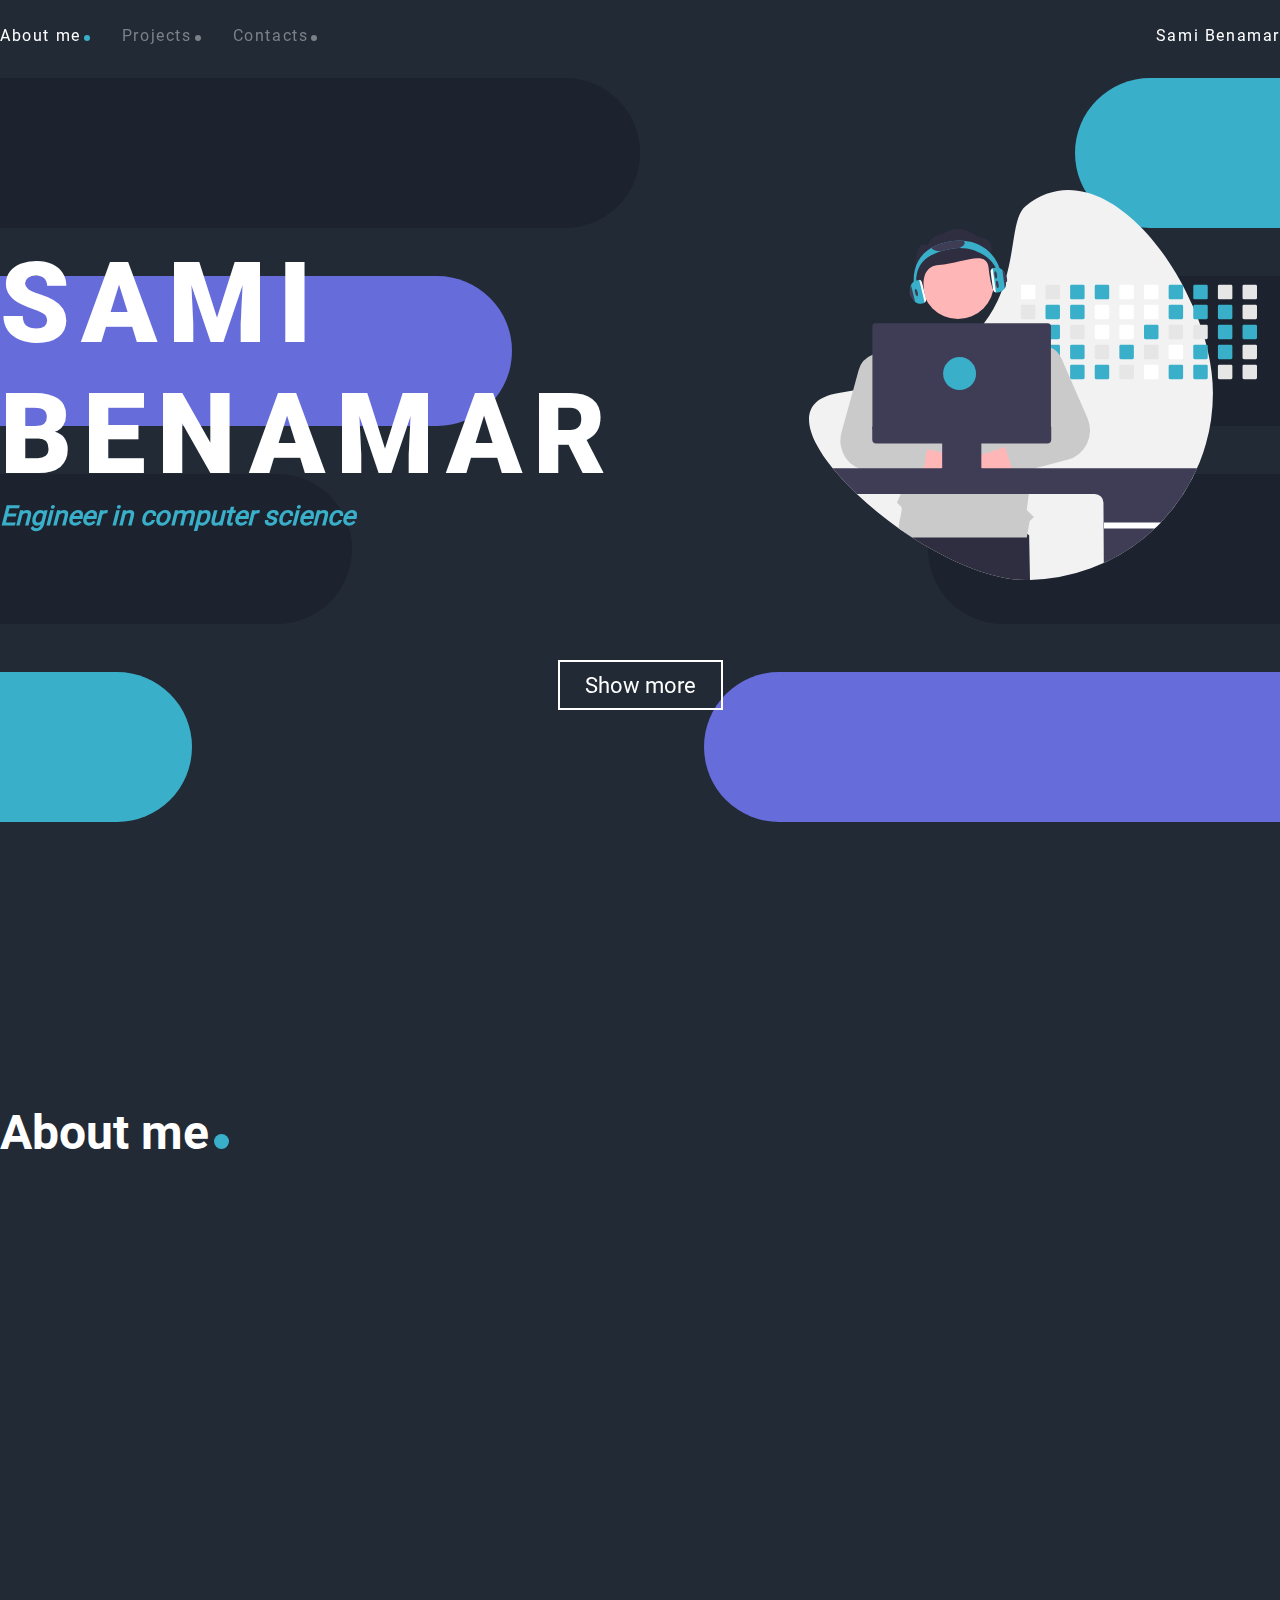
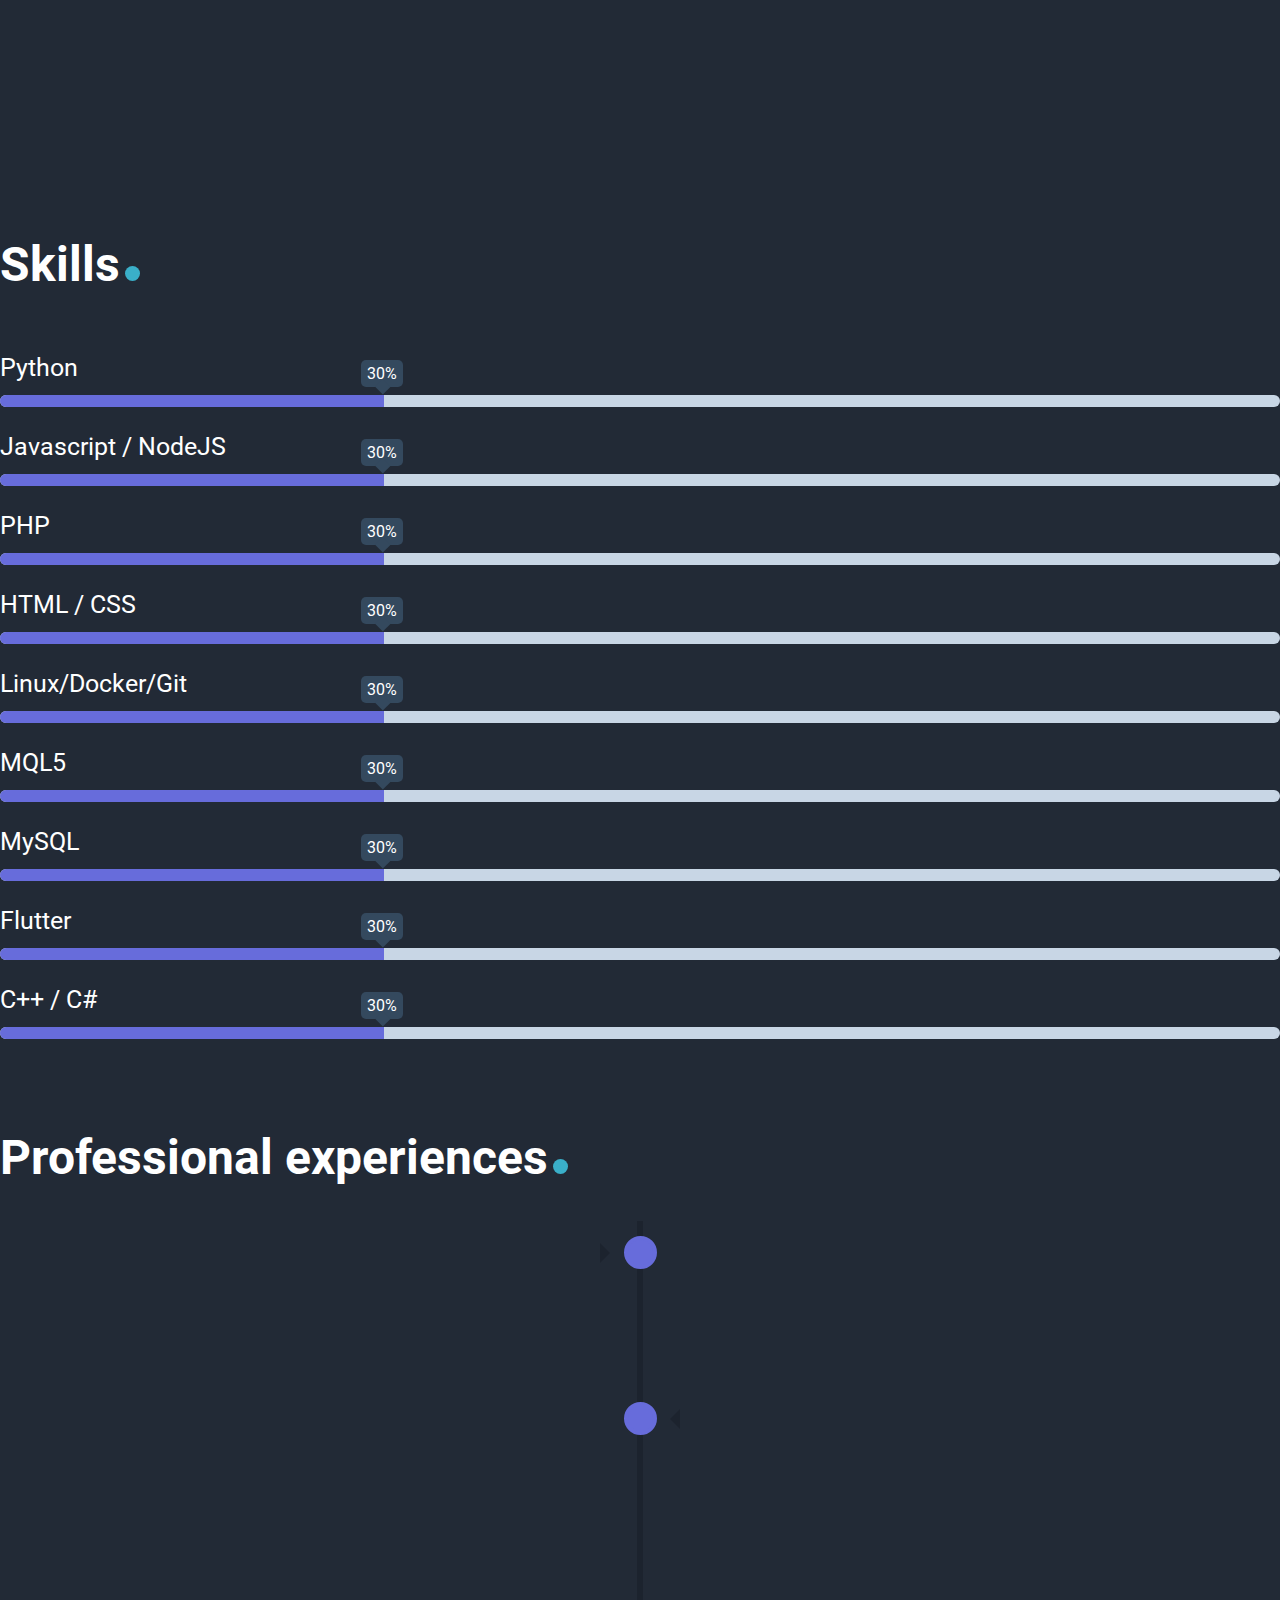
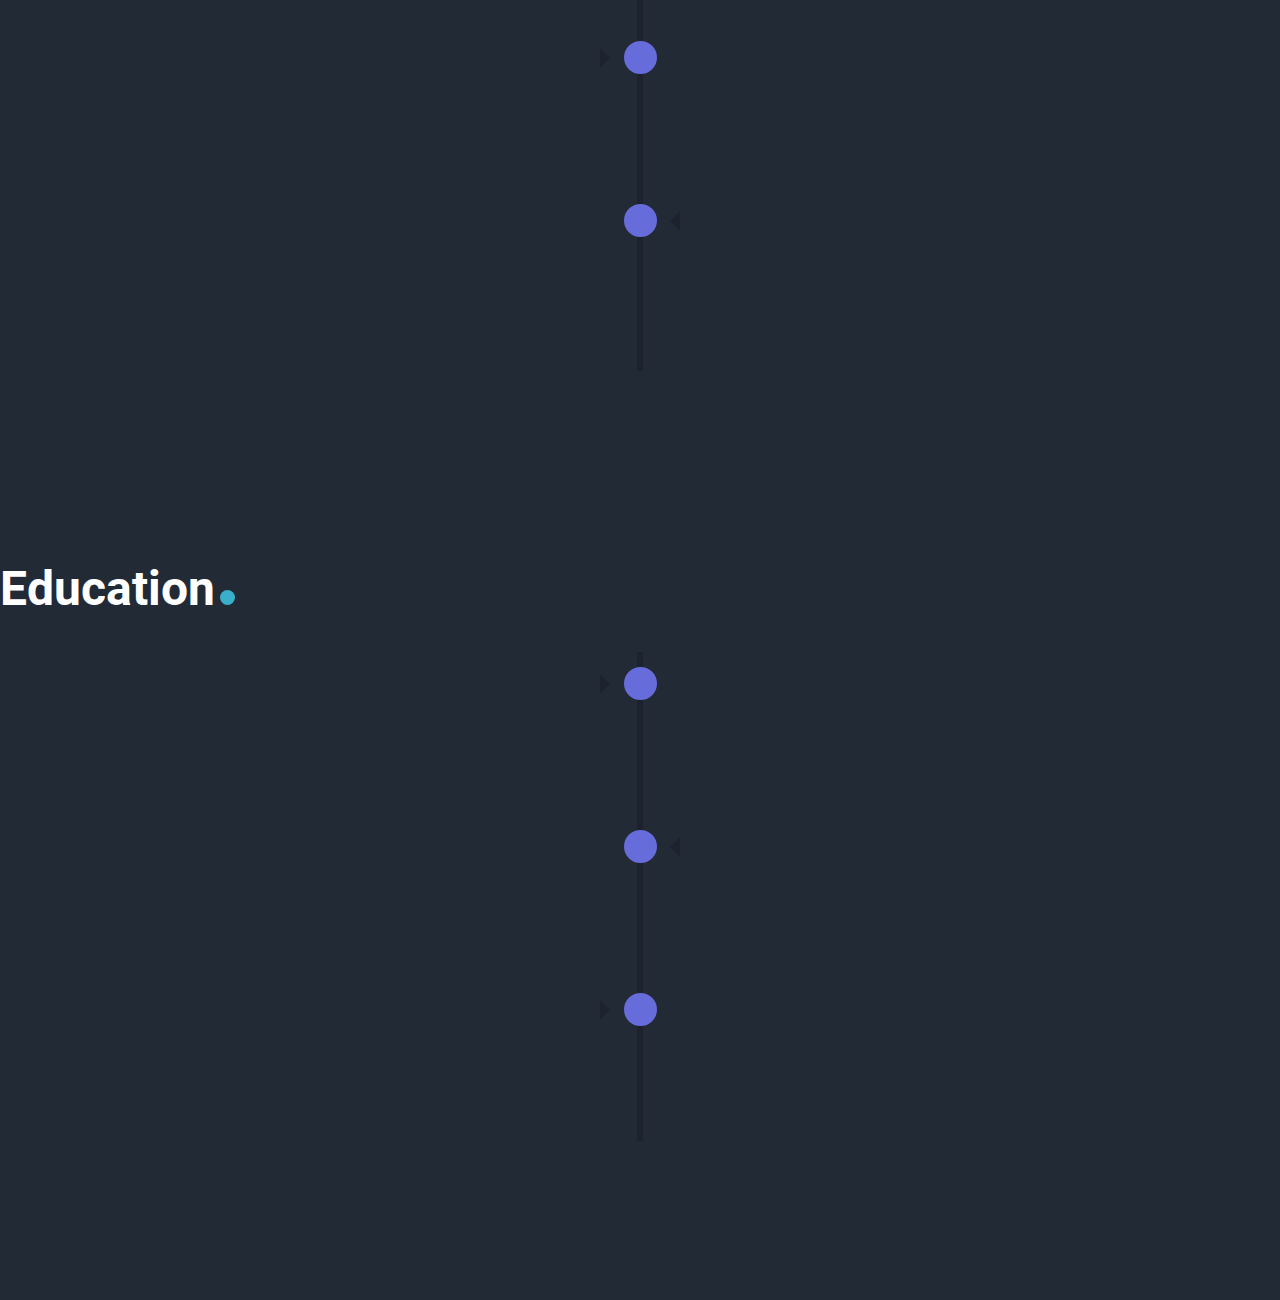
<file: index.html>
<!DOCTYPE html>
<html lang="fr">
  <head>
    <!-- Required meta tags -->
    <meta charset="utf-8">
    <meta name="viewport" content="width=device-width, initial-scale=1, shrink-to-fit=no">
    <meta name="description" content="Sami Benamar | Portfolio">
    <link rel="icon" href="/img/icon3.png" type="image/png">
    <title>Sami Benamar | Portfolio</title>
    <meta name="twitter:card" content="summary"/>
    <meta name="twitter:site" content="Sami Benamar"/>
    <meta name="twitter:creator" content="Sami Benamar"/>
    <meta property="og:title" content="Sami Benamar | Portfolio" />
    <meta property="og:description" content="Here is my portfolio where you can discover me and my projects"/>
    <meta property="og:type" content="website" />
    <meta property="og:url" content="https://samibenamar.github.io/portfolio" />
    <meta property="og:site_name" content="Sami Benamar | Portfolio" />
    <meta property="og:image" content="">

    <link rel="stylesheet" href="https://unpkg.com/aos@next/dist/aos.css" />
    <link rel="stylesheet" href="css/style.css">
    <link rel="stylesheet" href="https://use.fontawesome.com/releases/v5.15.4/css/all.css" integrity="sha384-DyZ88mC6Up2uqS4h/KRgHuoeGwBcD4Ng9SiP4dIRy0EXTlnuz47vAwmeGwVChigm" crossorigin="anonymous">
    <script src="https://unpkg.com/aos@next/dist/aos.js"></script>
    <script src="js/index.js" defer></script>

    <link rel='stylesheet' href='css/home.css'>
    <script src='js/home.js' defer></script>
  </head>
  <body>
    <header id="header">
      <nav class="navbar">
        <ul>
          <li class='nav-item'><a class='nav-link active' href='/portfolio' aria-label='Aboutme'>About me</a></li>
          <li class='nav-item'><a class='nav-link' href='projects' aria-label='Projects'>Projects</a></li>
          <li class='nav-item'><a class='nav-link' href='contacts' aria-label='Contacts'>Contacts</a></li>
        </ul>
        <div class="nav-right">
          Sami Benamar
        </div>
      </nav>
    </header>

    <main>
      <section class="sec-home">
        <div class="foreground-home">
          <div class="top-sec-home">
            <div data-aos="fade-right">
              <h1 class="title-home">Sami<br>Benamar</h1>
              <h3 class="subtitle-home">Engineer in computer science</h3>
            </div>
            <div class="image-home" data-aos="fade-left">
              <img src="img/home/developer_activity.svg" alt="Developper Activity" id="parallax" data-value="10">
            </div>
          </div>
          <div class="bottom-sec-home">
            <a class="btn-show" href="#aboutme" data-aos="zoom-in">Show more</a>
          </div>
        </div>
        <div class="background-home">
          <div class="background-home-part">
            <div class="circle" style="max-width: 100%;">
              <div class="circle-back bg-secondary"></div>
              <div class="circle-front bg-secondary"></div>
            </div>
            <div class="circle" style="max-width: 80%;">
              <div class="circle-back bg-thirdary"></div>
              <div class="circle-front bg-thirdary"></div>
            </div>
            <div class="circle" style="max-width: 55%;">
              <div class="circle-back bg-secondary"></div>
              <div class="circle-front bg-secondary"></div>
            </div>
            <div class="circle" style="max-width: 30%;">
              <div class="circle-back bg-fourdary"></div>
              <div class="circle-front bg-fourdary"></div>
            </div>
          </div>
          <div class="background-home-part-reverse">
            <div class="circle" style="max-width: 32%;">
              <div class="circle-front-reverse bg-fourdary"></div>
              <div class="circle-back bg-fourdary"></div>
            </div>
            <div class="circle" style="max-width: 42%;">
              <div class="circle-front-reverse bg-secondary"></div>
              <div class="circle-back bg-secondary"></div>
            </div>
            <div class="circle" style="max-width: 55%;">
              <div class="circle-front-reverse bg-secondary"></div>
              <div class="circle-back bg-secondary"></div>
            </div>
            <div class="circle" style="max-width: 90%;">
              <div class="circle-front-reverse bg-thirdary"></div>
              <div class="circle-back bg-thirdary"></div>
            </div>
          </div>
        </div>
      </section>
      <section class="sec-full container-skills" id="aboutme">
        <div class="div-title">
          <h2 class="title">About me</h2>
        </div>
        <div class="aboutme-container">
          <div class="aboutme-left" data-aos="fade-right">
            <p class="aboutme-p">
              My name is Sami Benamar, and I am currently in my final year at a computer engineering school. My academic and personal journey has fostered a deep interest in software development and engineering. I am keen to gain hands-on experience in various development phases and methodologies. Enthusiastic about innovative technology products, I am eager to contribute to solutions that push the boundaries of what is possible.
            </p>
            <!-- <a class="link-download" target="_blank" href=""><i class="fas fa-download"></i> Download CV</a> -->
          </div>
          <div class="aboutme-right" data-aos="fade-left">
            <img class="aboutme-img" src="img/home/profile.svg" alt="About me">
          </div>
        </div>
      </section>
      <section class="sec-full container-skills" id="skills">
        <div class="div-title">
          <h2 class="title">Skills</h2>
        </div>
        <div class="progress-container">
          <div class="progress">
            <div class="title-progress">
              <h3>Python</h3>
            </div>
            <div class="barline">
              <div class="countbar" data-percentNumber="95"></div>
            </div>
          </div>
          <div class="progress">
            <div class="title-progress">
              <h3>Javascript / NodeJS</h3>
            </div>
            <div class="barline">
              <div class="countbar" data-percentNumber="90"></div>
            </div>
          </div>
          
           <div class="progress">
              <div class="title-progress">
                <h3>PHP</h3>
              </div>
              <div class="barline">
                <div class="countbar" data-percentNumber="90"></div>
              </div>
            </div>
            <div class="progress">
              <div class="title-progress">
                <h3>HTML / CSS</h3>
              </div>
              <div class="barline">
                <div class="countbar" data-percentNumber="100"></div>
              </div>
            </div>
            <div class="progress">
              <div class="title-progress">
                <h3>Linux/Docker/Git</h3>
              </div>
              <div class="barline">
                <div class="countbar" data-percentNumber="90"></div>
              </div>
            </div>
            <div class="progress">
              <div class="title-progress">
                <h3>MQL5</h3>
              </div>
              <div class="barline">
                <div class="countbar" data-percentNumber="90"></div>
              </div>
            </div>
            <div class="progress">
              <div class="title-progress">
                <h3>MySQL</h3>
              </div>
              <div class="barline">
                <div class="countbar" data-percentNumber="95"></div>
              </div>
            </div>
            <div class="progress">
              <div class="title-progress">
                <h3>Flutter</h3>
              </div>
              <div class="barline">
                <div class="countbar" data-percentNumber="70"></div>
              </div>
            </div>
            <div class="progress">
              <div class="title-progress">
                <h3>C++ / C#</h3>
              </div>
              <div class="barline">
                <div class="countbar" data-percentNumber="65"></div>
              </div>
            </div>
        </div>
      </section>
      <section class="sec-full" id="works">
        <div class="container-timeline">
          <h2 class="title">Professional experiences</h2>
          <div class="timeline">
            <div class="container left">
              <div class="content" data-aos="fade-right">
                <h2 class="title-timeline">Born Digital</h2>
                <h3 class="subtitle-timeline">Apprenticeship in Malta from Jully 17, 2023 to October 20, 2023</h3>
                <p class="p-timeline">
                  •  Web development and IOS/Android mobile application
                </p>
              </div>
            </div>

            <div class="container right">
              <div class="content" data-aos="fade-left">
                <h2 class="title-timeline">B&S Robsim</h2>
                <h3 class="subtitle-timeline">Apprenticeship 2021-2024</h3>
                <p class="p-timeline">
                  •  Development of a mobile robot fleet management system in Python<br>
                  •  Creation of a 3d display to visualize the movement of robots in the factory in C++ with Unreal Engine<br>
                  •  Development of HMI in Python<br>
                  •  Development of a mobile application for industrial line monitoring with Flutter
                </p>
              </div>
            </div>

            <div class="container left">
              <div class="content" data-aos="fade-right">
                <h2 class="title-timeline">B&S Robsim</h2>
                <h3 class="subtitle-timeline">Internship scheduled from April 6, 2021 to July 30, 2021</h3>
                <p class="p-timeline">
                  •  Development of a Cobot robot capable of palletizing, handling and screwing. It is intended to help areas where the pace slows down.
                </p>
              </div>
            </div>

            <div class="container right">
              <div class="content" data-aos="fade-left">
                <h2 class="title-timeline">Creation of programs and websites</h2>
                <h3 class="subtitle-timeline">2016 - 2020</h3>
                <p class="p-timeline">
                  •  Development of various websites.<br>
                  •  Development of a stock management and invoicing software for Alsace Media Center.
                </p>
              </div>
            </div>
          </div>
        </div>
      </section>
      <section class="sec-full" id="education">
        <div class="container-timeline">
          <h2 class="title">Education</h2>
          <div class="timeline">
            <div class="container left">
              <div class="content" data-aos="fade-right">
                <h2 class="title-timeline">CESI School of Engineering Strasbourg</h2>
                <h3 class="subtitle-timeline">Apprenticeship 2021-2024</h3>
                <p class="p-timeline">
                  •  Engineering training in the field of computer science.<br>
                  •  Apprenticeship in the company B&S Robsim.
                </p>
              </div>
            </div>

            <div class="container right">
              <div class="content" data-aos="fade-left">
                <h2 class="title-timeline">CESI School of Engineering Strasbourg</h2>
                <h3 class="subtitle-timeline">Integrated preparation 2019-2021</h3>
                <p class="p-timeline">
                  •  Engineer training in the field of computer science.<br>
                  •  President of the Bureau Des Sports association.
                </p>
              </div>
            </div>

            <div class="container left">
              <div class="content" data-aos="fade-right">
                <h2 class="title-timeline">High School Heinrich-Nessel</h2>
                <h3 class="subtitle-timeline">2016-2019</h3>
                <p class="p-timeline">
                  •  Scientific baccalaureate, engineering science option mathematics speciality, European section English. Mention Bien.
                </p>
              </div>
            </div>
          </div>
        </div>
      </section>

    </main>

    <footer>

    </footer>
  </body>
</html>
</file>
<file: css/style.css>
:root {
  --primary-color: #222a36;
  --secondary-color: #1c232e;
  --thirdary-color: #676cdb;
  --fourdary-color: #3aafc9;
  --grey-color: #7c8188;
  --white-color: #FFF;
}

* {
  margin: 0;
  padding: 0;
  box-sizing: border-box;
}

body{
  min-height: 100vh;
  background-color: var(--primary-color);
}

header{
  height: 70px;
  position: fixed;
  width: 100%;
  z-index: 999;
}

.header-color{
  background-color: var(--secondary-color);
  transition: background-color 200ms linear;
}

.navbar{
  height: 100%;
  max-width: 1300px;
  margin: auto;
  display: flex;
  justify-content: space-between;
  align-items: center;
}

.navbar ul{
  list-style: none;
  display: flex;
}

.nav-item{
  list-style: none;
  margin-right: 2em;
}

.nav-link{
  font-family: "Roboto-Regular";
  text-decoration: none;
  color: var(--grey-color);
  letter-spacing: 0.1em;
  transition: 0.2s;
}

.nav-link.active{
  color: var(--white-color);
}

.nav-link::after{
  content: '';
  margin-left: 3px;
  display: inline-block;
  width: 6px;
  height: 6px;
  border-radius: 3px;
  background-color: var(--grey-color);
}

.nav-link.active::after{
  content: '';
  margin-left: 3px;
  display: inline-block;
  width: 6px;
  height: 6px;
  border-radius: 3px;
  background-color: var(--fourdary-color);
}

.nav-link:hover{
  color: var(--white-color);
}

.nav-right{
  font-family: "Roboto-Regular";
  letter-spacing: 0.1em;
  color: var(--white-color);
}

.title{
  color: var(--white-color);
  font-family: "Roboto-Bold";
  font-size: 3em;
  margin-bottom: 35px;
}

.title::after{
  content: '';
  display: inline-block;
  width: 15px;
  height: 15px;
  margin-left: 5px;
  border-radius: 50%;
  background-color: var(--fourdary-color);
}

@font-face {
  font-family: "Roboto-Bold";
  src: url("../fonts/Roboto-Bold.ttf") format("truetype");
}

@font-face {
  font-family: "Roboto-Regular";
  src: url("../fonts/Roboto-Regular.ttf") format("truetype");
}

@font-face {
  font-family: "Roboto-Black";
  src: url("../fonts/Roboto-Black.ttf") format("truetype");
}


@media only screen and (max-width : 1200px) {
  .navbar{
    padding-left: 25px;
    padding-right: 25px;
  }
}

@media only screen and (max-width : 970px) {
  .nav-right{
    display: none;
  }

  .navbar{
    justify-content: center;
  }
}
</file>
<file: css/home.css>
html {
  scroll-behavior: smooth;
}

.sec-home{
  min-height: 100vh;
  display: flex;
  flex-direction: column;
}

.title-home{
  color: var(--white-color);
  font-family: "Roboto-Black";
  font-size: 7em;
  text-transform: uppercase;
  letter-spacing: 0.1em;
}

.image-home{
  max-width: 50%;
  display: flex;
  align-items: center;
  justify-content: flex-end;
}

.image-home img{
  width: 70%;
}

.top-sec-home{
  display: flex;
  align-items: center;
}

.bottom-sec-home{
  display: flex;
  justify-content: center;
  align-items: center;
  margin-top: 5em;
}

.btn-show{
  font-size: 1.4em;
  border: 2px solid var(--white-color);
  color: var(--white-color);
  padding: 10px 25px;
  text-decoration: none;
  font-family: "Roboto-Regular";
  transition: 0.2s !important;
}

.btn-show:hover{
  color: var(--primary-color);
  background-color: var(--white-color);
  border-color: var(--white-color);
}

.foreground-home{
  max-width: 1300px;
  margin: auto;
  z-index: 10;
}

.link-download{
  background-color: var(--thirdary-color);
  color: var(--white-color);
  padding: 10px;
  border-radius: 4px;
  text-decoration: none;
  font-family: "Roboto-Regular";
}


.background-home{
  position: absolute;
  display: flex;
  justify-content: space-between;
  height: 100vh;
  width: 100%;
  max-width: 100vw;
  overflow: hidden;
}

.circle{
  height: 150px;
  width: 100%;
  transition: 0.2s;
  display: flex;
  animation-duration: 1.8s;
  animation-name: slidein;
}

.circle-back{
  height: 100%;
  width: 100%;
  background-color: red;
}

.circle-front{
  background-color: red;
  height: 150px;
  width: 150px;
  min-width: 150px;
  border-radius: 0 50% 50% 0;
}

.circle-front-reverse{
  background-color: red;
  height: 150px;
  width: 150px;
  min-width: 150px;
  border-radius: 50% 0 0 50%;
}

.background-home-part{
  display: flex;
  flex-direction: column;
  justify-content: center;
  gap: 3em;
  width: 50%;
}

.background-home-part-reverse{
  display: flex;
  flex-direction: column;
  justify-content: center;
  gap: 3em;
  align-items: flex-end;
  width: 50%;
}

.bg-secondary{
  background-color: var(--secondary-color)
}

.bg-thirdary{
  background-color: var(--thirdary-color);
}

.bg-fourdary{
  background-color: var(--fourdary-color);
}

@keyframes slidein {
  from {
    width: 0%;
  }

  to {
    width: 100%;
  }
}

/* The actual timeline (the vertical ruler) */
.timeline {
  position: relative;
  margin: 0 auto;
}

/* The actual timeline (the vertical ruler) */
.timeline::after {
  content: '';
  position: absolute;
  width: 6px;
  background-color: var(--secondary-color);
  top: 0;
  bottom: 0;
  left: 50%;
  margin-left: -3px;
}

/* Container around content */
.container {
  padding: 10px 40px;
  position: relative;
  background-color: inherit;
  width: 50%;
}

/* The circles on the timeline */
.container::after {
  content: '';
  position: absolute;
  width: 25px;
  height: 25px;
  right: -17px;
  background-color: var(--thirdary-color);
  border: 4px solid var(--thirdary-color);
  top: 15px;
  border-radius: 50%;
  z-index: 1;
  transition: 0.2s;
}

.container:hover:after{
  background-color: var(--fourdary-color);
  border: 4px solid var(--fourdary-color)
}

/* Place the container to the left */
.left {
  left: 0;
  box-sizing: border-box;
}

/* Place the container to the right */
.right {
  left: 50%;
  box-sizing: border-box;
}

/* Add arrows to the left container (pointing right) */
.left::before {
  content: " ";
  height: 0;
  position: absolute;
  top: 22px;
  width: 0;
  z-index: 1;
  right: 30px;
  border: medium solid var(--secondary-color);
  border-width: 10px 0 10px 10px;
  border-color: transparent transparent transparent var(--secondary-color);
}

/* Add arrows to the right container (pointing left) */
.right::before {
  content: " ";
  height: 0;
  position: absolute;
  top: 22px;
  width: 0;
  z-index: 1;
  left: 30px;
  border: medium solid var(--secondary-color);
  border-width: 10px 10px 10px 0;
  border-color: transparent var(--secondary-color) transparent transparent;
}

/* Fix the circle for containers on the right side */
.right::after {
  left: -16px;
}

/* The actual content */
.content {
  padding: 20px 30px;
  background-color: white;
  position: relative;
  border-radius: 6px;
  background-color: var(--secondary-color);
}

.sec-full{
  min-height: 100vh;
  display: flex;
  align-items: center;
}

.title-timeline{
  color: var(--fourdary-color);
  font-family: "Roboto-Regular";
}

.subtitle-timeline{
  color: var(--white-color);
  font-family: "Roboto-Regular";
  font-style: italic;
  margin-bottom: 15px;
}

.p-timeline{
  color: var(--grey-color);
  font-family: "Roboto-Regular";
}

.container-timeline{
  max-width: 1300px;
  width: 1300px;
  margin: auto;
}

.container-skills{
  max-width: 1300px;
  width: 100%;
  margin: auto;
  display: flex;
  flex-direction: column;
  justify-content: center;
}

.div-title{
  width: 100%;
}

.progress-container{
  width: 100%;
}

.progress {
  margin: 25px 0;
}
.title-progress {
  display: flex;
  justify-content: space-between;
  margin-bottom: 13px;
}
.title-progress h3 {
  font-size: 25px;
  text-transform: capitalize;
  color: var(--white-color);
  font-family: "Roboto-Regular";
  font-weight: 500;
}
.barline {
  height: 12px;
  background: #c8d6e5;
  border-radius: 20px;
}

.countbar {
  height: 12px;
  background: var(--thirdary-color);
  border-top-left-radius: 20px;
  border-bottom-left-radius: 20px;
  position: relative;
}
.countbar h3 {
  position: absolute;
  right: -19px;
  top: -35px;
  background: #34495e;
  padding: 4px 6px;
  font-size: 16px;
  font-weight: 400;
  border-radius: 5px;
  color: var(--white-color);
  font-family: "Roboto-Regular";
}
.countbar h3::after {
  content: "";
  position: absolute;
  bottom: -10px;
  left: 50%;
  width: 11px;
  height: 11px;
  background: #34495e;
  transform: rotate(45deg) translateX(-60%);
}

.subtitle-home{
  color: var(--fourdary-color);
  font-family: "Roboto-Regular";
  font-size: 1.7em;
  font-style: italic;
}

.aboutme-container{
  display: flex;
}

.aboutme-left{
  width: 40%;
}

.aboutme-right{
  width: 55%;
  margin-left: 5%;
}

.aboutme-img{
  max-width: 100%;
}

.aboutme-p{
  font-family: "Roboto-Regular";
  color: var(--white-color);
  line-height: 1.5em;
  font-size: 1.3em;
  margin-bottom: 40px;
}

@media only screen and (max-width : 1200px) {
  .foreground-home{
    padding-left: 25px;
    padding-right: 25px;
  }

  .sec-home{
    max-width: 100%;
    overflow: hidden;
  }

  .sec-full{
    max-width: 100%;
    overflow: hidden;
    padding-left: 25px;
    padding-right: 25px;
  }
}

@media only screen and (max-width : 970px) {
  .title-home{
    font-size: 3em;
  }

  .top-sec-home{
    flex-direction: column;
  }

  .foreground-home{
    padding-left: 25px;
    padding-right: 25px;
  }

  .subtitle-home{
    font-size: 1.2em;
  }

  .container-skills{
    padding-left: 25px;
    padding-right: 25px;
  }

  .aboutme-container{
    flex-direction: column;
  }

  .aboutme-left{
    width: 100%;
  }

  .aboutme-right{
    width: 100%;
  }

  .sec-full{
    max-width: 100%;
    overflow: hidden;
  }
}


/* Media queries - Responsive timeline on screens less than 600px wide */
@media screen and (max-width: 600px) {
/* Place the timelime to the left */
  .timeline::after {
    left: 31px;
  }

/* Full-width containers */
  .container {
    width: 100%;
    padding-left: 70px;
    padding-right: 25px;
  }

/* Make sure that all arrows are pointing leftwards */
  .container::before {
    left: 60px;
    border: medium solid white;
    border-width: 10px 10px 10px 0;
    border-color: $font;
  }

/* Make sure all circles are at the same spot */
  .left::after, .right::after {
    left: 15px;
  }

/* Make all right containers behave like the left ones */
  .right {
    left: 0%;
  }

}


.sec-tel{
  display: none;
}
</file>
